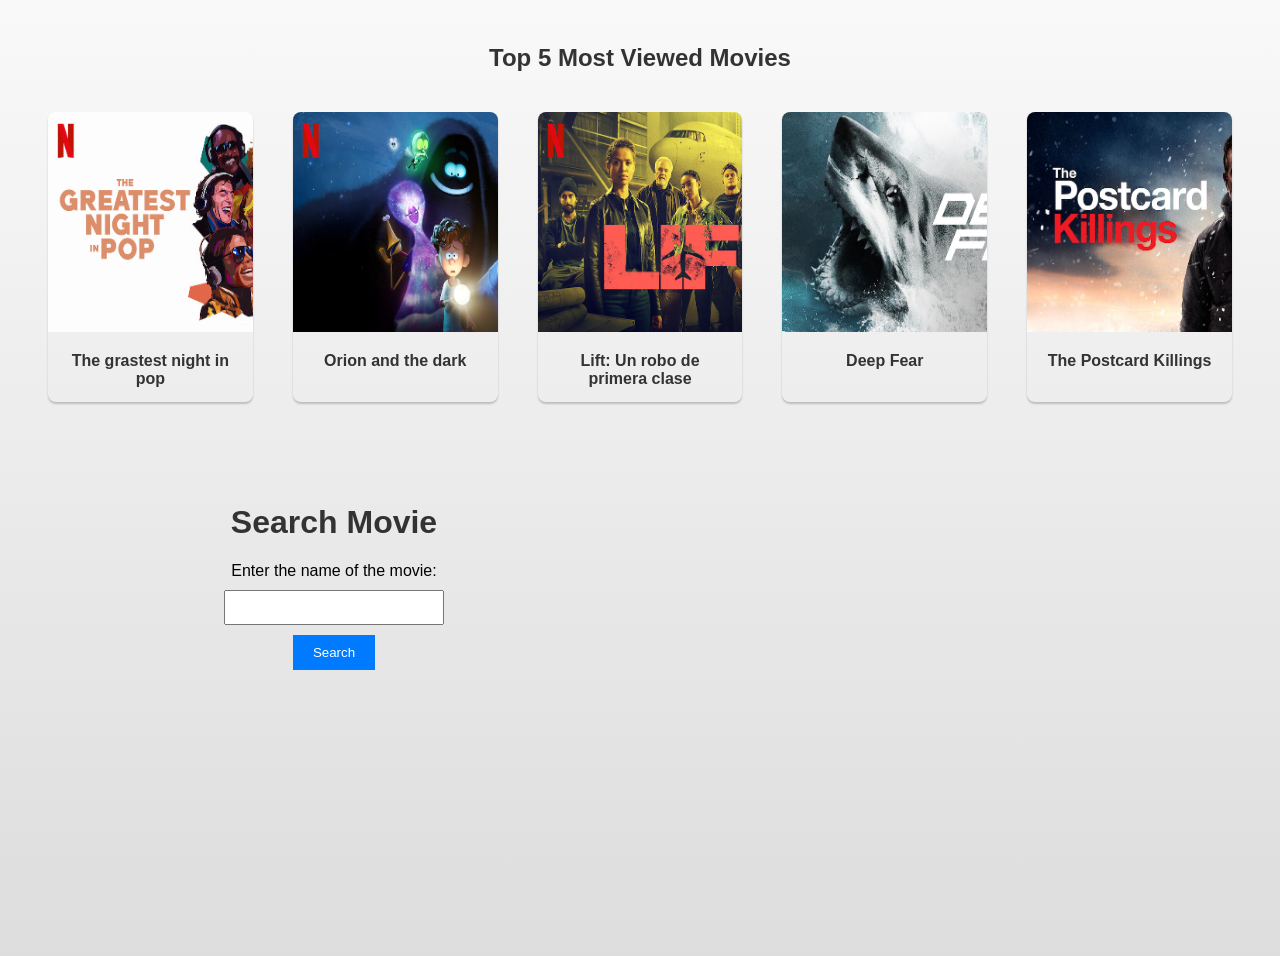
<file: src/main/resources/public/index.html>
<!DOCTYPE html>
<html lang="en">

<head>
    <meta charset="UTF-8">
    <meta name="viewport" content="width=device-width, initial-scale=1.0">
    <link rel="stylesheet" href="css/stile.css">
    <title>Movies</title>
</head>

<body>
    <h1 class="titulo">Top 5 Most Viewed Movies</h1>
    <div class="contenedor">

        <div class="card">
            <img src="./img/top1.jpg">
            <p>The grastest night in pop</p>
        </div>
        <div class="card">
            <img src="./img/top2.jpg">
            <p>Orion and the dark</p>
        </div>
        <div class="card">
            <img src="./img/top3.jpg">
            <p>Lift: Un robo de primera clase</p>
        </div>
        <div class="card">
            <img src="./img/top4.jpg">
            <p>Deep Fear</p>
        </div>
        <div class="card">
            <img src="./img/top5.jpg">
            <p>The Postcard Killings</p>
        </div>
    </div>
    <div class="contenedor">
        <div class="columna">
            <h1>Search Movie</h1>
            <form action="#" method="post">
                <label for="textInfo">Enter the name of the movie:</label>
                <input type="text" id="nameMovie" name="campoTexto">
                <br>
                <input id="button-subb" type="button" value="Search" onclick="loadGetMsg()">
            </form>
        </div>
        <div class="columna">

            <div id="getrespmsg"> </div>
        </div>
    </div>





    <script src="js/app.js"></script>
</body>

</html>
</file>
<file: src/main/resources/public/css/stile.css>
body {
    font-family: Arial, sans-serif; 
    text-align: center; 
    padding: 20px;
    background: linear-gradient(to bottom, #f9f9f9, #dddddd);
    height: 100vh;
}

h1 {
    color:#333;
}

label {
    display: block; 
    margin-bottom: 10px;
}

.titulo {
    font-size: 24px;
    color: #333; /* Cambia esto al color que desees */
    margin-bottom: 20px;
}

.contenedor {
    display: flex; 
    justify-content: center; 
    flex-direction: row;
    align-items: center; 
}

.contenedor .card{
    width: 330px;
    height: 290px;
    border-radius: 8px;
    box-shadow: 0 2px 2px rgba(0, 0, 0, 0.2);
    overflow: hidden;
    margin: 20px;
    text-align: center;
    transition: all 0.25s;
}

.contenedor .card:hover{
    transform: translateY(-15px);
    box-shadow: 0 12px 16px rgba(0, 0, 0, 0.2);
}

.contenedor .card img{
    width: 330px;
    height: 220px;
}

.contenedor .card p{
    padding: 0 1rem;
    font-size: 16px;
    font-weight: 300;
    font-weight: bold;
}

.columna {
    flex: 1;
    padding: 20px;
}

#button-subb {
    background-color: #007BFF; 
    color:#fff; 
    padding: 10px 20px; 
    border: none; 
    cursor: pointer; 
    margin-top: 10px;
}

.not-found-img {
    width: 200px;
    height: auto;
    border-radius: 8px;
}

#nameMovie {
    padding: 8px; 
    width: 200px;
}

#getrespmsg {
    margin-top: 20px;
    padding: 20px;
}

form {
    margin-top: 20px;
}

div {
    margin-top: 20px;
}

h2 {
    color:#333;
}
p {
    color:#333;
}
</file>
